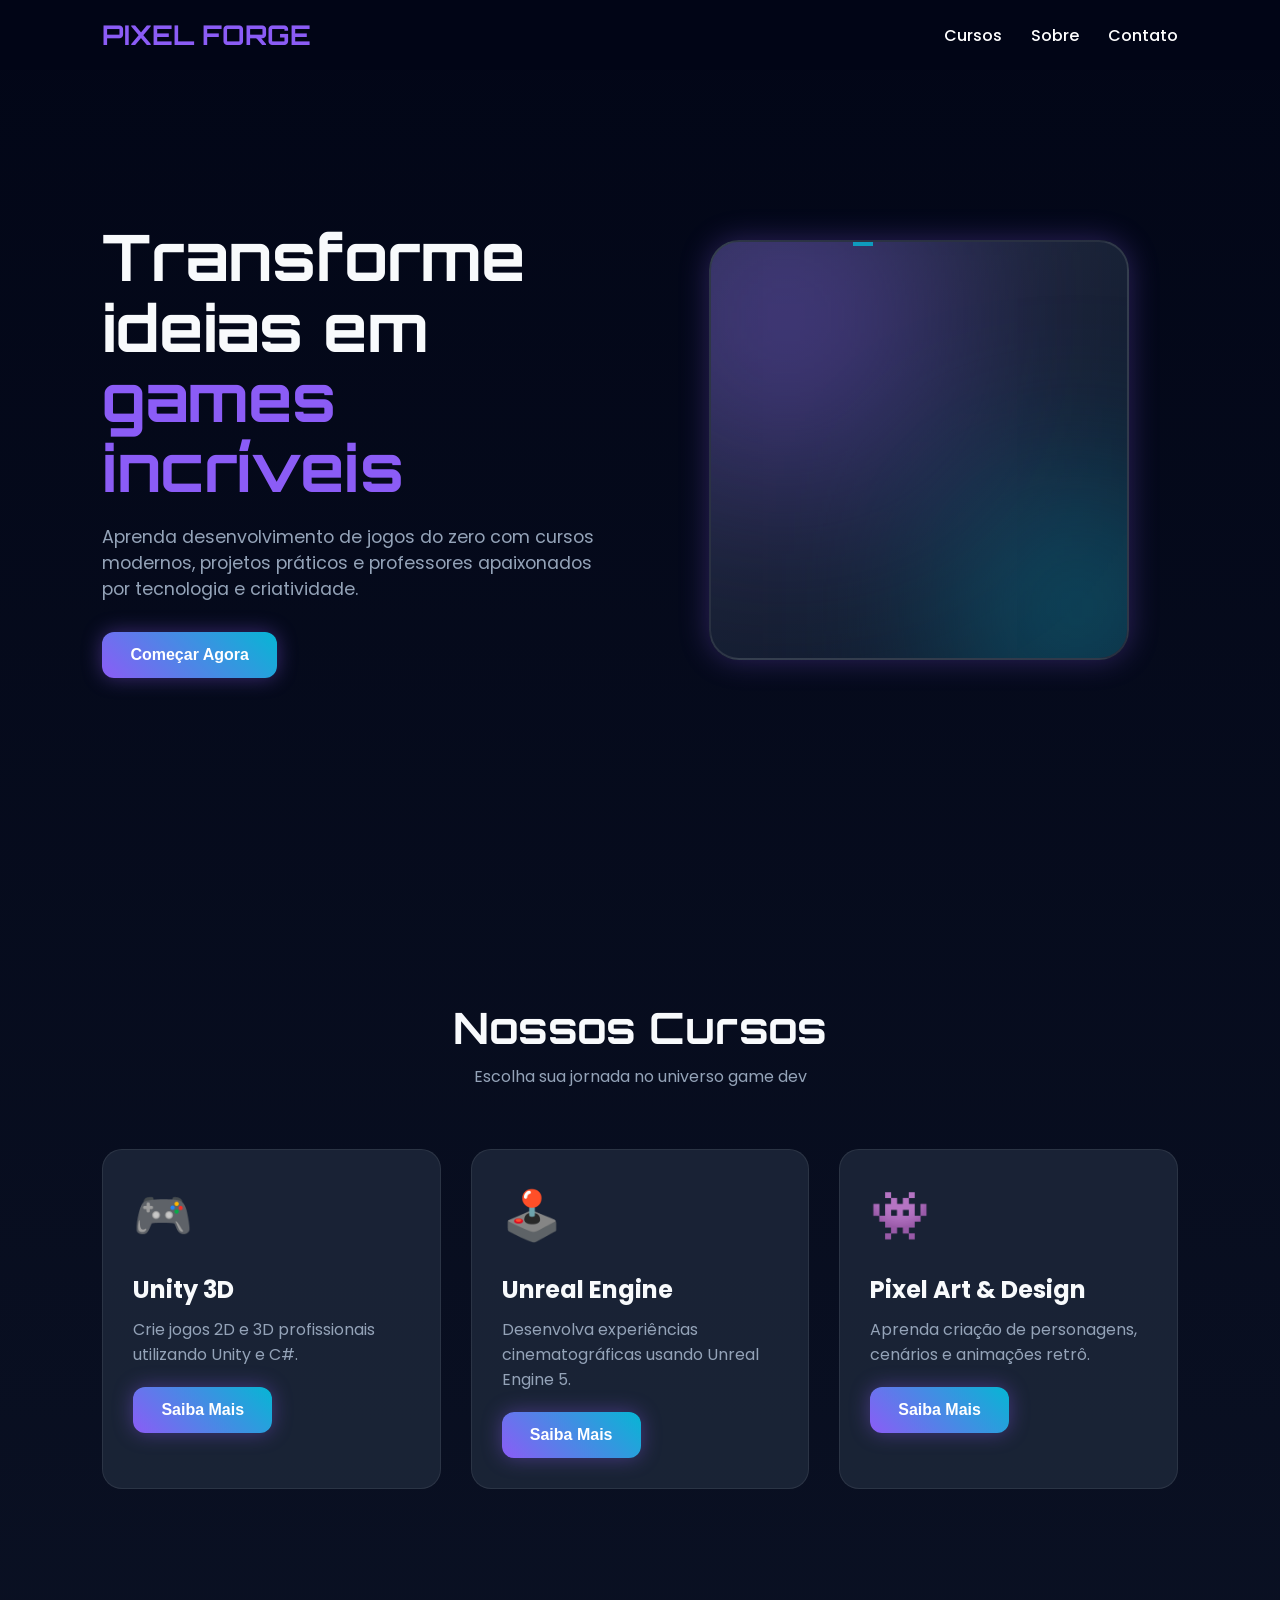
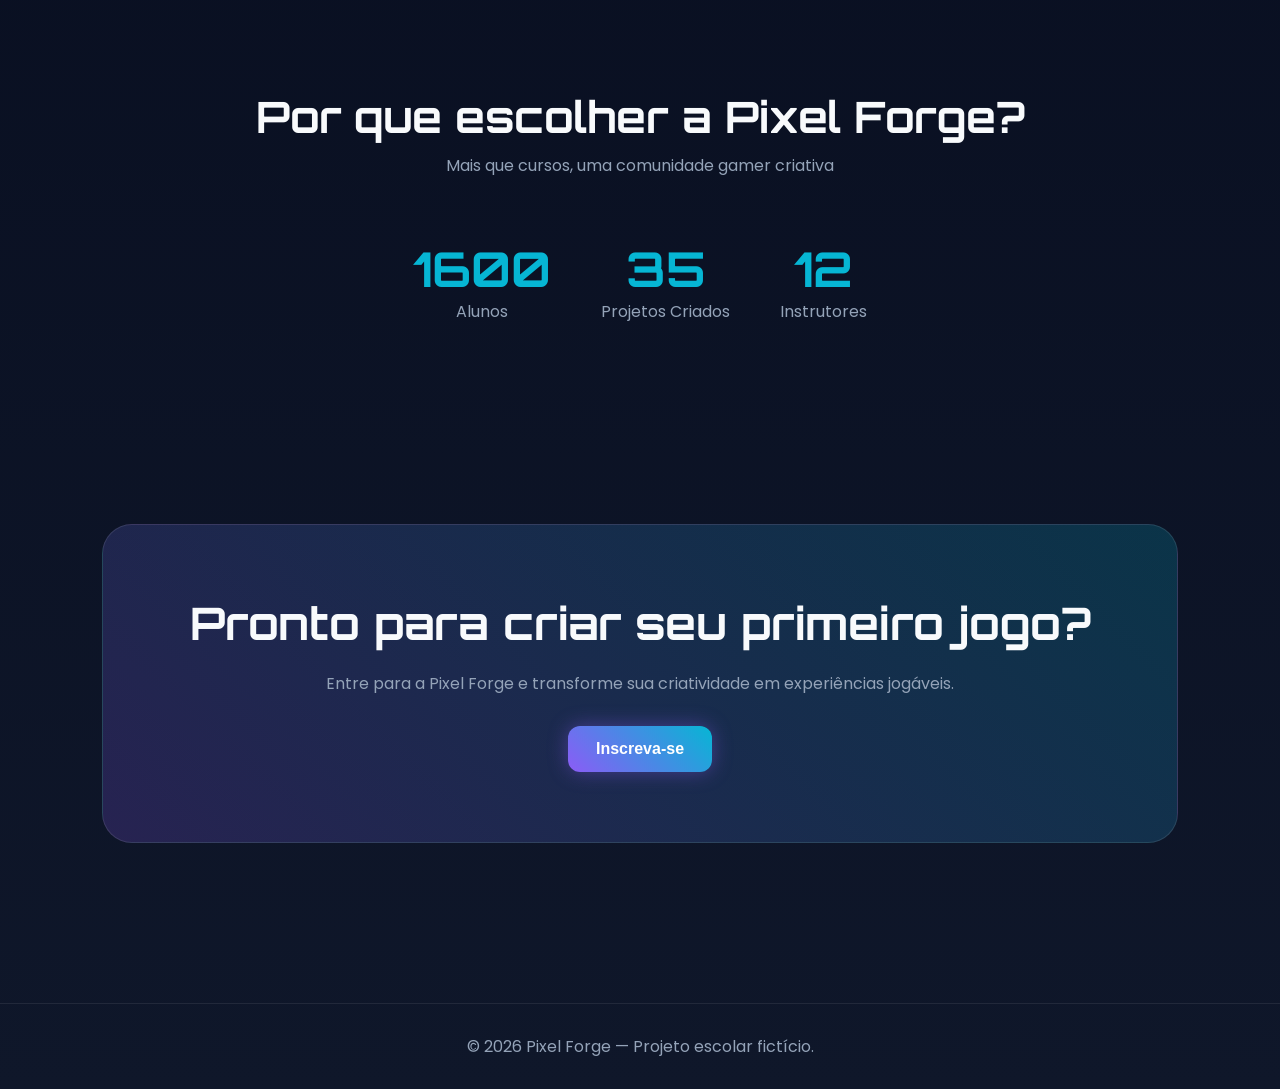
<file: site.html>
<!DOCTYPE html>
<html lang="pt-BR">
<head>
  <meta charset="UTF-8" />
  <meta name="viewport" content="width=device-width, initial-scale=1.0"/>
  <title>Pixel Forge - Cursos de Desenvolvimento de Games</title>

  <link rel="preconnect" href="https://fonts.googleapis.com">
  <link rel="preconnect" href="https://fonts.gstatic.com" crossorigin>
  <link href="https://fonts.googleapis.com/css2?family=Orbitron:wght@400;600;700&family=Poppins:wght@300;400;500;600&display=swap" rel="stylesheet">

  <style>
    *{
      margin:0;
      padding:0;
      box-sizing:border-box;
      scroll-behavior:smooth;
    }

    :root{
      --bg:#0f172a;
      --card:#1e293b;
      --primary:#8b5cf6;
      --secondary:#06b6d4;
      --text:#f8fafc;
      --gray:#94a3b8;
    }

    body{
      font-family:'Poppins', sans-serif;
      background:linear-gradient(to bottom, #020617, #0f172a);
      color:var(--text);
      overflow-x:hidden;
    }

    header{
      position:fixed;
      top:0;
      width:100%;
      z-index:999;
      background:rgba(2,6,23,0.8);
      backdrop-filter:blur(10px);
      padding:18px 8%;
      display:flex;
      justify-content:space-between;
      align-items:center;
    }

    .logo{
      font-family:'Orbitron', sans-serif;
      font-size:1.7rem;
      color:var(--primary);
      font-weight:700;
    }

    nav a{
      color:white;
      text-decoration:none;
      margin-left:25px;
      transition:0.3s;
      font-weight:500;
    }

    nav a:hover{
      color:var(--secondary);
    }

    .hero{
      min-height:100vh;
      display:flex;
      align-items:center;
      justify-content:space-between;
      padding:120px 8%;
      gap:40px;
    }

    .hero-text{
      flex:1;
    }

    .hero-text h1{
      font-size:4rem;
      line-height:1.1;
      margin-bottom:20px;
      font-family:'Orbitron', sans-serif;
    }

    .hero-text span{
      color:var(--primary);
    }

    .hero-text p{
      color:var(--gray);
      font-size:1.1rem;
      margin-bottom:30px;
      max-width:550px;
    }

    .btn{
      padding:14px 28px;
      background:linear-gradient(45deg, var(--primary), var(--secondary));
      border:none;
      color:white;
      font-size:1rem;
      border-radius:12px;
      cursor:pointer;
      transition:0.3s;
      font-weight:600;
      box-shadow:0 0 20px rgba(139,92,246,0.4);
    }

    .btn:hover{
      transform:translateY(-3px) scale(1.03);
    }

    .hero-image{
      flex:1;
      display:flex;
      justify-content:center;
      align-items:center;
    }

    .game-card{
      width:420px;
      height:420px;
      background:linear-gradient(145deg,#1e293b,#0f172a);
      border:2px solid rgba(255,255,255,0.1);
      border-radius:30px;
      position:relative;
      overflow:hidden;
      box-shadow:0 0 30px rgba(139,92,246,0.3);
      animation:float 4s ease-in-out infinite;
    }

    .game-card::before{
      content:'';
      position:absolute;
      width:250px;
      height:250px;
      background:var(--primary);
      filter:blur(120px);
      top:-50px;
      left:-50px;
      opacity:0.6;
    }

    .game-card::after{
      content:'';
      position:absolute;
      width:200px;
      height:200px;
      background:var(--secondary);
      filter:blur(100px);
      bottom:-50px;
      right:-50px;
      opacity:0.5;
    }

    .pixel{
      position:absolute;
      width:20px;
      height:20px;
      background:white;
      opacity:0.8;
      animation:pixelMove 6s linear infinite;
    }

    @keyframes pixelMove{
      from{
        transform:translateY(0);
      }
      to{
        transform:translateY(450px);
      }
    }

    @keyframes float{
      0%,100%{
        transform:translateY(0px);
      }
      50%{
        transform:translateY(-15px);
      }
    }

    section{
      padding:100px 8%;
    }

    .section-title{
      text-align:center;
      margin-bottom:60px;
    }

    .section-title h2{
      font-size:2.7rem;
      font-family:'Orbitron', sans-serif;
      margin-bottom:10px;
    }

    .section-title p{
      color:var(--gray);
    }

    .courses{
      display:grid;
      grid-template-columns:repeat(auto-fit,minmax(280px,1fr));
      gap:30px;
    }

    .course-card{
      background:rgba(30,41,59,0.8);
      border-radius:20px;
      padding:30px;
      transition:0.4s;
      border:1px solid rgba(255,255,255,0.08);
    }

    .course-card:hover{
      transform:translateY(-10px);
      border-color:var(--primary);
      box-shadow:0 0 25px rgba(139,92,246,0.2);
    }

    .course-card h3{
      margin:20px 0 10px;
      font-size:1.5rem;
    }

    .course-card p{
      color:var(--gray);
      margin-bottom:20px;
    }

    .icon{
      font-size:3rem;
    }

    .stats{
      display:flex;
      justify-content:center;
      gap:50px;
      flex-wrap:wrap;
      margin-top:40px;
    }

    .stat{
      text-align:center;
    }

    .stat h3{
      font-size:3rem;
      color:var(--secondary);
      font-family:'Orbitron', sans-serif;
    }

    .stat p{
      color:var(--gray);
    }

    .cta{
      background:linear-gradient(45deg, rgba(139,92,246,0.2), rgba(6,182,212,0.2));
      border-radius:30px;
      text-align:center;
      padding:70px 30px;
      border:1px solid rgba(255,255,255,0.1);
    }

    .cta h2{
      font-size:2.8rem;
      margin-bottom:20px;
      font-family:'Orbitron', sans-serif;
    }

    .cta p{
      color:var(--gray);
      max-width:700px;
      margin:auto auto 30px;
    }

    footer{
      text-align:center;
      padding:30px;
      color:var(--gray);
      border-top:1px solid rgba(255,255,255,0.08);
      margin-top:60px;
    }

    @media(max-width:900px){
      .hero{
        flex-direction:column;
        text-align:center;
      }

      .hero-text h1{
        font-size:3rem;
      }

      .game-card{
        width:320px;
        height:320px;
      }

      nav{
        display:none;
      }
    }
  </style>
</head>
<body>

  <header>
    <div class="logo">PIXEL FORGE</div>

    <nav>
      <a href="#cursos">Cursos</a>
      <a href="#sobre">Sobre</a>
      <a href="#contato">Contato</a>
    </nav>
  </header>

  <section class="hero">
    <div class="hero-text">
      <h1>Transforme ideias em <span>games incríveis</span></h1>

      <p>
        Aprenda desenvolvimento de jogos do zero com cursos modernos,
        projetos práticos e professores apaixonados por tecnologia e criatividade.
      </p>

      <button class="btn">Começar Agora</button>
    </div>

    <div class="hero-image">
      <div class="game-card" id="gameCard"></div>
    </div>
  </section>

  <section id="cursos">
    <div class="section-title">
      <h2>Nossos Cursos</h2>
      <p>Escolha sua jornada no universo game dev</p>
    </div>

    <div class="courses">

      <div class="course-card">
        <div class="icon">🎮</div>
        <h3>Unity 3D</h3>
        <p>
          Crie jogos 2D e 3D profissionais utilizando Unity e C#.
        </p>
        <button class="btn">Saiba Mais</button>
      </div>

      <div class="course-card">
        <div class="icon">🕹️</div>
        <h3>Unreal Engine</h3>
        <p>
          Desenvolva experiências cinematográficas usando Unreal Engine 5.
        </p>
        <button class="btn">Saiba Mais</button>
      </div>

      <div class="course-card">
        <div class="icon">👾</div>
        <h3>Pixel Art & Design</h3>
        <p>
          Aprenda criação de personagens, cenários e animações retrô.
        </p>
        <button class="btn">Saiba Mais</button>
      </div>

    </div>
  </section>

  <section id="sobre">
    <div class="section-title">
      <h2>Por que escolher a Pixel Forge?</h2>
      <p>Mais que cursos, uma comunidade gamer criativa</p>
    </div>

    <div class="stats">
      <div class="stat">
        <h3 class="counter" data-target="2500">0</h3>
        <p>Alunos</p>
      </div>

      <div class="stat">
        <h3 class="counter" data-target="35">0</h3>
        <p>Projetos Criados</p>
      </div>

      <div class="stat">
        <h3 class="counter" data-target="12">0</h3>
        <p>Instrutores</p>
      </div>
    </div>
  </section>

  <section id="contato">
    <div class="cta">
      <h2>Pronto para criar seu primeiro jogo?</h2>

      <p>
        Entre para a Pixel Forge e transforme sua criatividade em experiências jogáveis.
      </p>

      <button class="btn">Inscreva-se</button>
    </div>
  </section>

  <footer>
    © 2026 Pixel Forge — Projeto escolar fictício.
  </footer>

  <script>
    // Pixels animados
    const gameCard = document.getElementById("gameCard");

    for(let i = 0; i < 40; i++){
      const pixel = document.createElement("div");
      pixel.classList.add("pixel");

      pixel.style.left = Math.random() * 400 + "px";
      pixel.style.top = Math.random() * -400 + "px";
      pixel.style.background = Math.random() > 0.5 ? "#8b5cf6" : "#06b6d4";
      pixel.style.animationDuration = (Math.random() * 5 + 3) + "s";

      gameCard.appendChild(pixel);
    }

    // Contador animado
    const counters = document.querySelectorAll(".counter");

    counters.forEach(counter => {
      const updateCounter = () => {
        const target = +counter.getAttribute("data-target");
        const current = +counter.innerText;

        const increment = target / 100;

        if(current < target){
          counter.innerText = Math.ceil(current + increment);
          setTimeout(updateCounter, 20);
        } else {
          counter.innerText = target;
        }
      };

      updateCounter();
    });
  </script>

</body>
</html>
</file>
